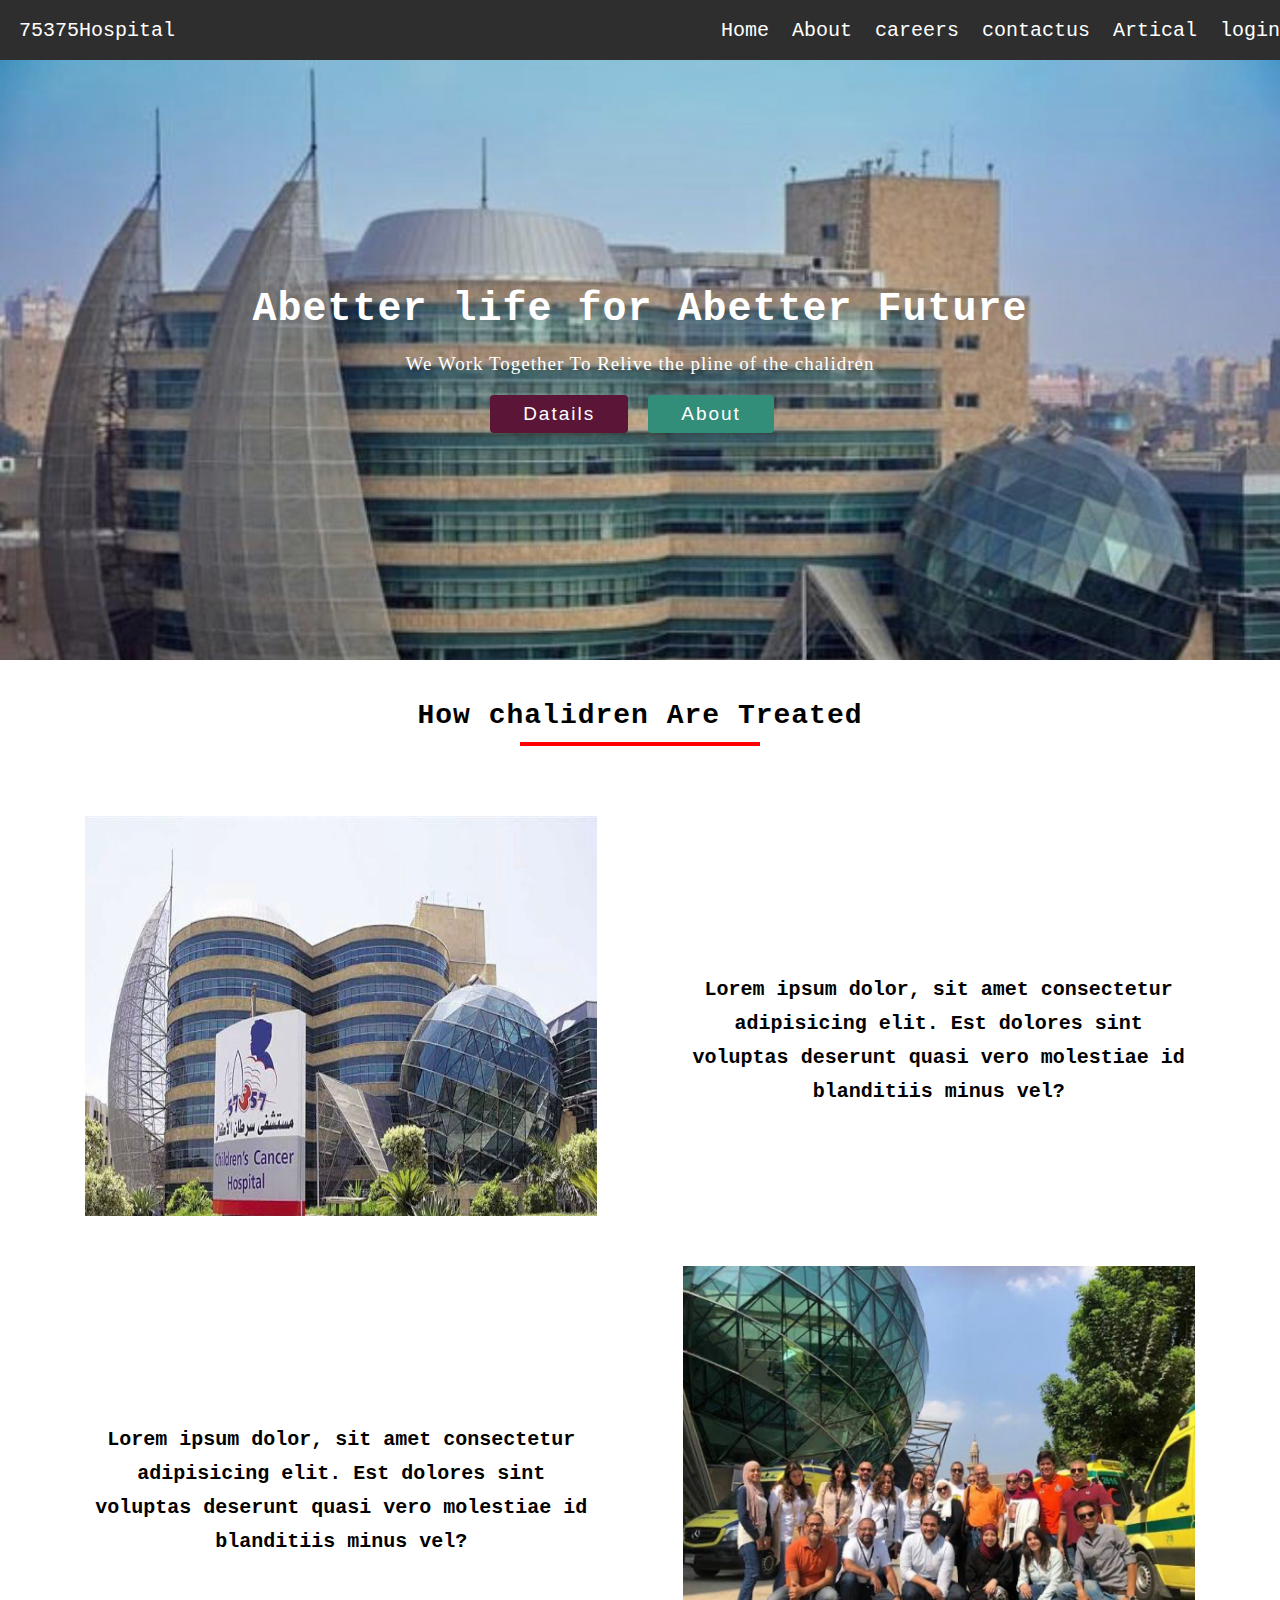
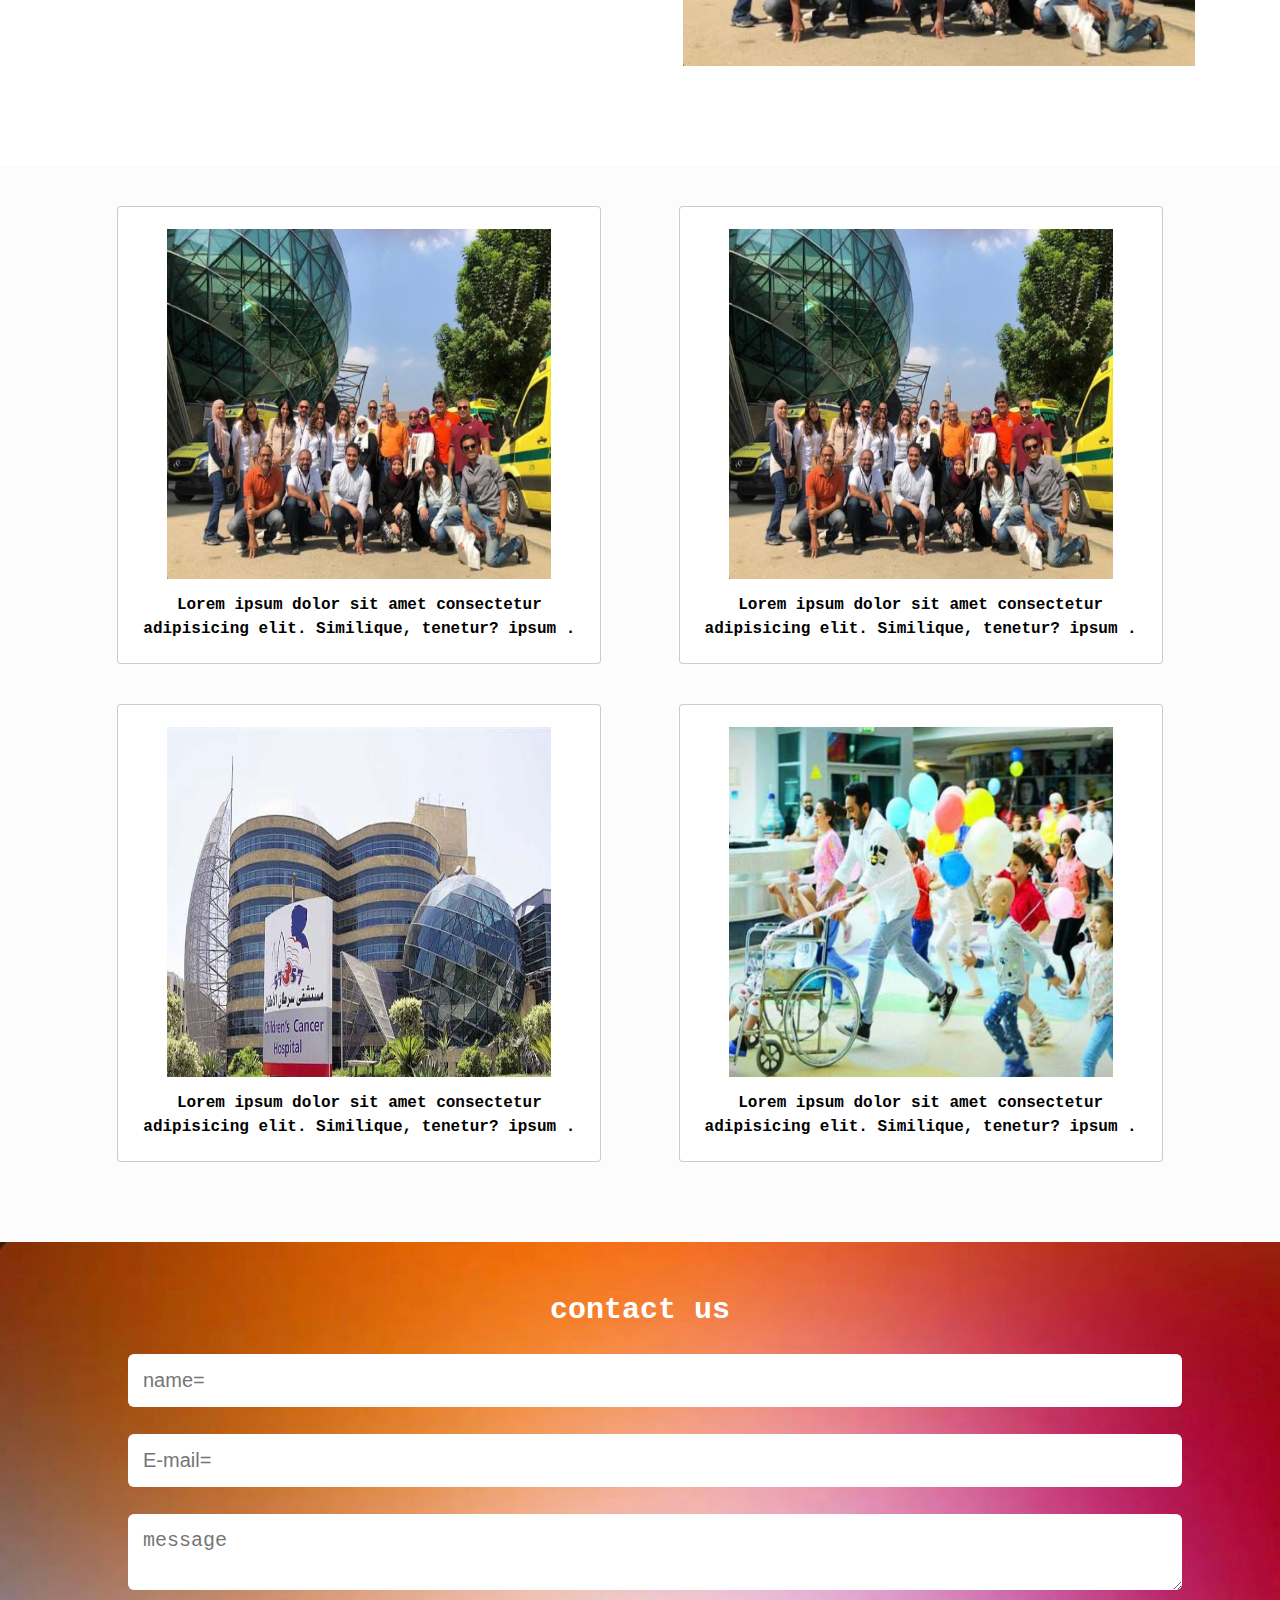
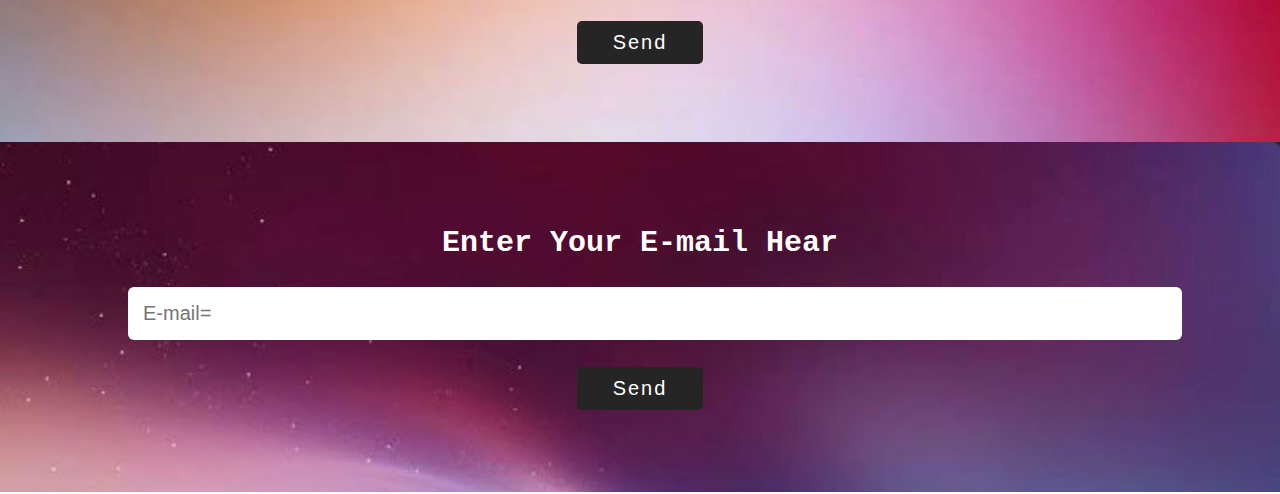
<file: Task/index.html>
<!DOCTYPE html>
<html lang="en">
<head>
    <meta charset="UTF-8">
    <meta name="viewport" content="width=device-width, initial-scale=1.0">
    <title>Document</title>
    <link rel="stylesheet" href="css/style.css">
</head>
<body>

    <!-- start navbar section -->
        <nav>
            <div>
                <a href="index.html">75375Hospital</a>
            </div>

            <div>
                <a href="index.html">Home</a>
                <a href="*">About</a>
                <a href="*">careers</a>
                <a href="*">contactus</a>
                <a href="*">Artical</a>
                <a href="*">login</a>
            </div>
        </nav>

    <!-- End navbar section -->


    <!-- start header saction -->
       <header>
        <h2>Abetter life for Abetter Future</h2>
        <p>We Work Together To Relive the pline of the chalidren</p>
        <div class="header-content">
            <button>Datails</button>
            <button>About</button>
        </div>
        
       </header>

    <!-- End header section -->


    <!-- start Treated section -->

    <section class="treated">
    <h2>How chalidren Are Treated</h2>
    <hr>
    <div class="content-treated">
    <img src="img/WhatsApp Image 2024-03-01 at 5.52.52 AM (1).jpeg" width="500px" height="400px">
    <h3 > Lorem ipsum dolor, sit amet consectetur adipisicing elit. Est dolores sint voluptas deserunt quasi vero molestiae id blanditiis minus vel?</h3>


    <h3 > Lorem ipsum dolor, sit amet consectetur adipisicing elit. Est dolores sint voluptas deserunt quasi vero molestiae id blanditiis minus vel?</h3>

    <img src="img/WhatsApp Image 2024-03-01 at 5.52.52 AM (3).jpeg" width="500px" height="400px">
    </div>
    </section>
    <!-- End treated section -->


    <!-- start About section -->

    <section class="about">
        <div class="content-about">
            <img src="img/WhatsApp Image 2024-03-01 at 5.52.52 AM (3).jpeg" width="500px" height="400px">
            <h2>Lorem ipsum dolor sit amet consectetur adipisicing elit. Similique, tenetur? ipsum .</h2>
        </div>

    
    
    
        <div class="content-about">
            <img src="img/WhatsApp Image 2024-03-01 at 5.52.52 AM (3).jpeg" width="500px" height="400px">
            <h2>Lorem ipsum dolor sit amet consectetur adipisicing elit. Similique, tenetur? ipsum .</h2>
        </div>

    
    
    
        <div class="content-about">
            <img src="img/WhatsApp Image 2024-03-01 at 5.52.52 AM (1).jpeg" width="500px" height="400px">
            <h2>Lorem ipsum dolor sit amet consectetur adipisicing elit. Similique, tenetur? ipsum .</h2>
        </div>

    
    
    
        <div class="content-about">
            <img src="img/WhatsApp Image 2024-03-01 at 5.52.52 AM (2).jpeg" width="500px" height="400px">
            <h2>Lorem ipsum dolor sit amet consectetur adipisicing elit. Similique, tenetur? ipsum .</h2>
        </div>
      </section>
    
    <!-- End About section -->


    <!-- start contact section -->
     <div class="contact">
        <h2>contact us</h2>
        <form>
            <input type="text" placeholder="name="user>
            <br>
            <input type="email" placeholder="E-mail="email>
            <br>
            <textarea placeholder="message"></textarea>
            <button type="submit">Send</button> 
            
                
        </form>

     </div>

    <!-- End contact section -->


    <!-- start footar section -->
      <footer>
        <h2>Enter Your E-mail Hear</h2>
        <form>
            <input type="email" placeholder="E-mail="email>
            <br>
            <button type="submit">Send</button>              
        </form>
      </footer>    

    <!-- End footer section -->

    
</body>
</html>
</file>
<file: Task/css/style.css>
*{
    padding: 0;
    margin: 0;
}
/* start navbar section */
nav{
    background-color:#212122f0;
    display: flex;
    justify-content: space-between;
    align-items: center;
    height: 60px;

}
 nav a{
    color: #fff;
    text-decoration: none;
    font-size: 20px;
    font-family: monospace;
    margin-left: 19px;
 }


/* End navbar section */

/* start header section */
    header{
        background: linear-gradient(to right ,rgba(21, 18, 18, 0.178),rgba(1, 1, 14, 0.128)) , url(../img/WhatsApp\ Image\ 2024-03-01\ at\ 5.52.52\ AM.jpeg);
        background-size: cover;
        height: 600px;
        background-position: center;
        display: flex;
        flex-direction: column;
        align-items: center;
        justify-content: center;
        color: #fff;

    }
        header h2{
            font-size: 40px;
            letter-spacing: 1px;
            font-family: monospace;
            margin-bottom: 21px;

        }
    header p{
        font-size: 19px;
        margin-bottom: 20px;
        letter-spacing: 1px;
        font-weight: 600px;
    }
  header button{
    background-color: #5a1537;
    color: #fff;
    padding: 8px 33px;
    font-size: 19px;
    border-radius: 4px;
    border: none;
    letter-spacing: 2px;
    margin-right: 16px;

  }
  header button:nth-of-type(2){
    background-color: #328d79;


  }
/* End header section */

/* start treated section */
    .treated{
        margin-top: 40px;
    }
    .treated h2{
        text-align: center;
        margin-bottom: 11px;
        font-family: monospace;
       font-size: 28px;
       letter-spacing: 1px; ;
       
       
    }
    .treated hr{
        width: 240px;
        margin: auto;
        height: 4px;
        background-color: red;
        border: none;
        margin-bottom: 70px;
    }
    .content-treated{
        display: flex;
        flex-wrap: wrap;
        justify-content: space-evenly;
        align-items: center;
    }

    .content-treated img{
        width: 40%;
        margin-bottom: 50px;


    }
    .content-treated h3{
        width: 40%;
        font-size: 20px;
        text-align: center;
        line-height: 1.7;
        font-family: monospace;
        font-weight: 300px;

    }
/* End treated section */


/* start About section */
   .about{
    margin-top: 50px;
    display: flex;
    flex-wrap: wrap;
    justify-content: space-evenly;
    background-color: #fcfcfc;
    padding: 40px;
   }
    
.content-about{
    width: 40%;
    background-color: #fff;
    margin-bottom: 40px;
    padding: 22px 1px;
    border: 1px solid #00000033;
    border-radius: 4px;
}
.content-about h2{
    text-align: center;
    margin-top: 14px;
    font-family: monospace;
    font-size: 16px;
    line-height: 1.5;
    
}
.content-about img{
    width: 80%;
    height: 350px;
    display: block;
    margin: auto;

}
/* End About section */


/* start contact section */
  .contact , footer{
    background-image: url(../img/WhatsApp\ Image\ 2024-03-01\ at\ 10.53.08\ AM.jpeg);
    background-size: cover ;
    
    height: 500px;
    display: flex;
    flex-direction: column;
    align-items: center;
    
    color: #fff;
  }
   .contact h2 , footer h2{ 
    font-size: 30px;
    margin-top: 51px;
    font-family: monospace;
    margin-bottom: 27px;
   }
    .contact form , footer form{
        width: 80%;
    }
    .contact input , .contact textarea ,footer input{
         width: 100%;
         margin-bottom: 27px;
         padding: 15px 15px;
         font-size: 20px;
         border: none;
         border-radius: 6px;
    }
    .contact button , footer button{
        margin: auto;
        display: block;
        padding: 10px 36px;
        font-size: 20px;
        border: none;
        margin-bottom: 50px;
        border-radius: 5px;
        background-color: #252525;
        color: #fff;
        letter-spacing: 2px;
    }
/* End contact section */

/* start footer section */ 
footer{
    background-image: url(../img/WhatsApp\ Image\ 2024-03-01\ at\ 10.53.09\ AM.jpeg);
    height: 350px;
    justify-content: center;

}

/* End footer section */
</file>
